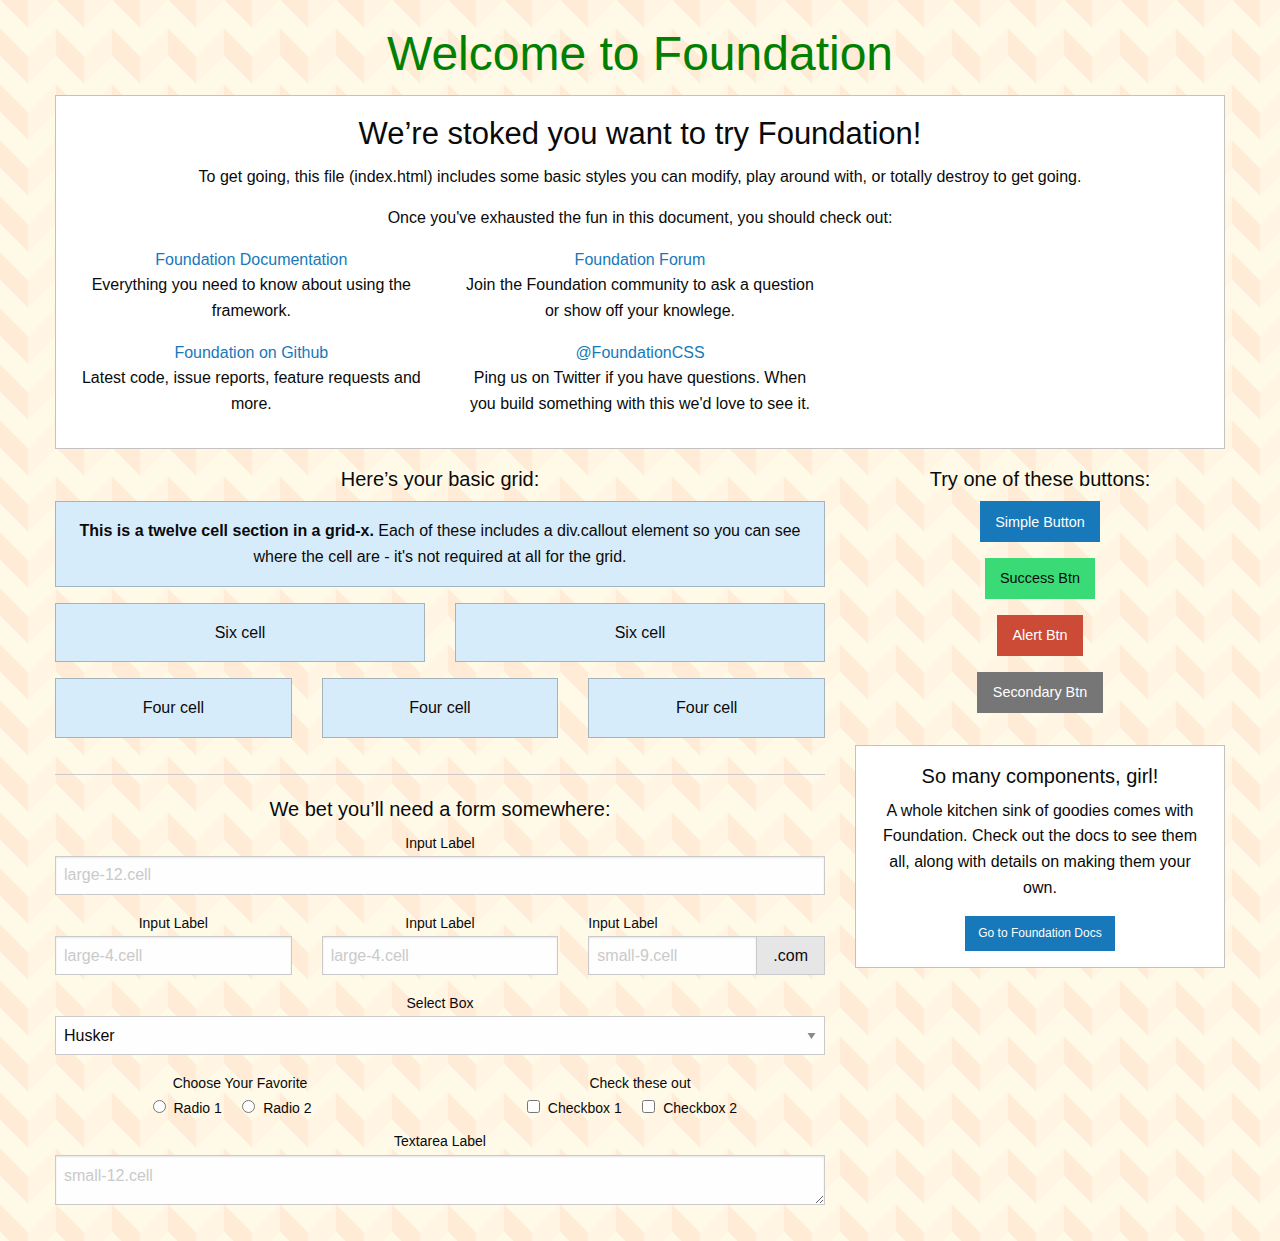
<file: css/index.html>
<!doctype html>
<html class="no-js" lang="en" dir="ltr">
  <head>
    <meta charset="utf-8">
    <meta http-equiv="x-ua-compatible" content="ie=edge">
    <meta name="viewport" content="width=device-width, initial-scale=1.0">
    <title>Foundation for Sites</title>
    <link rel="stylesheet" href="foundation.css">
    <link rel="stylesheet" href="app.css">
  </head>
<body>

    <div class="grid-container">
      <div class="grid-x grid-padding-x">
        <div class="large-12 cell">
          <h1>Welcome to Foundation</h1>
        </div>
      </div>

      <div class="grid-x grid-padding-x">
        <div class="large-12 cell">
          <div class="callout">
            <h3>We&rsquo;re stoked you want to try Foundation! </h3>
            <p>To get going, this file (index.html) includes some basic styles you can modify, play around with, or totally destroy to get going.</p>
            <p>Once you've exhausted the fun in this document, you should check out:</p>
            <div class="grid-x grid-padding-x">
              <div class="large-4 medium-4 cell">
                <p><a href="https://get.foundation/sites/docs/">Foundation Documentation</a><br />Everything you need to know about using the framework.</p>
              </div>
              <div class="large-4 medium-4 cell">
                <p><a href="https://github.com/foundation/foundation-sites/discussions">Foundation Forum</a><br />Join the Foundation community to ask a question or show off your knowlege.</p>
              </div>
            </div>
            <div class="grid-x grid-padding-x">
              <div class="large-4 medium-4 medium-push-2 cell">
                <p><a href="https://github.com/foundation/foundation-sites">Foundation on Github</a><br />Latest code, issue reports, feature requests and more.</p>
              </div>
              <div class="large-4 medium-4 medium-pull-2 cell">
                <p><a href="https://twitter.com/FoundationCSS">@FoundationCSS</a><br />Ping us on Twitter if you have questions. When you build something with this we'd love to see it.</p>
              </div>
            </div>
          </div>
        </div>
      </div>

      <div class="grid-x grid-padding-x">
        <div class="large-8 medium-8 cell">
          <h5>Here&rsquo;s your basic grid:</h5>
          <!-- Grid Example -->

          <div class="grid-x grid-padding-x">
            <div class="large-12 cell">
              <div class="primary callout">
                <p><strong>This is a twelve cell section in a grid-x.</strong> Each of these includes a div.callout element so you can see where the cell are - it's not required at all for the grid.</p>
              </div>
            </div>
          </div>
          <div class="grid-x grid-padding-x">
            <div class="large-6 medium-6 cell">
              <div class="primary callout">
                <p>Six cell</p>
              </div>
            </div>
            <div class="large-6 medium-6 cell">
              <div class="primary callout">
                <p>Six cell</p>
              </div>
            </div>
          </div>
          <div class="grid-x grid-padding-x">
            <div class="large-4 medium-4 small-4 cell">
              <div class="primary callout">
                <p>Four cell</p>
              </div>
            </div>
            <div class="large-4 medium-4 small-4 cell">
              <div class="primary callout">
                <p>Four cell</p>
              </div>
            </div>
            <div class="large-4 medium-4 small-4 cell">
              <div class="primary callout">
                <p>Four cell</p>
              </div>
            </div>
          </div>

          <hr />

          <h5>We bet you&rsquo;ll need a form somewhere:</h5>
          <form>
            <div class="grid-x grid-padding-x">
              <div class="large-12 cell">
                <label>Input Label</label>
                <input type="text" placeholder="large-12.cell" />
              </div>
            </div>
            <div class="grid-x grid-padding-x">
              <div class="large-4 medium-4 cell">
                <label>Input Label</label>
                <input type="text" placeholder="large-4.cell" />
              </div>
              <div class="large-4 medium-4 cell">
                <label>Input Label</label>
                <input type="text" placeholder="large-4.cell" />
              </div>
              <div class="large-4 medium-4 cell">
                <div class="grid-x">
                  <label>Input Label</label>
                  <div class="input-group">
                    <input type="text" placeholder="small-9.cell" class="input-group-field" />
                    <span class="input-group-label">.com</span>
                  </div>
                </div>
              </div>
            </div>
            <div class="grid-x grid-padding-x">
              <div class="large-12 cell">
                <label>Select Box</label>
                <select>
                  <option value="husker">Husker</option>
                  <option value="starbuck">Starbuck</option>
                  <option value="hotdog">Hot Dog</option>
                  <option value="apollo">Apollo</option>
                </select>
              </div>
            </div>
            <div class="grid-x grid-padding-x">
              <div class="large-6 medium-6 cell">
                <label>Choose Your Favorite</label>
                <input type="radio" name="pokemon" value="Red" id="pokemonRed"><label for="pokemonRed">Radio 1</label>
                <input type="radio" name="pokemon" value="Blue" id="pokemonBlue"><label for="pokemonBlue">Radio 2</label>
              </div>
              <div class="large-6 medium-6 cell">
                <label>Check these out</label>
                <input id="checkbox1" type="checkbox"><label for="checkbox1">Checkbox 1</label>
                <input id="checkbox2" type="checkbox"><label for="checkbox2">Checkbox 2</label>
              </div>
            </div>
            <div class="grid-x grid-padding-x">
              <div class="large-12 cell">
                <label>Textarea Label</label>
                <textarea placeholder="small-12.cell"></textarea>
              </div>
            </div>
          </form>
        </div>

        <div class="large-4 medium-4 cell">
          <h5>Try one of these buttons:</h5>
          <p><a href="#" class="button">Simple Button</a><br/>
            <a href="#" class="success button">Success Btn</a><br/>
            <a href="#" class="alert button">Alert Btn</a><br/>
            <a href="#" class="secondary button">Secondary Btn</a></p>
          <div class="callout">
            <h5>So many components, girl!</h5>
            <p>A whole kitchen sink of goodies comes with Foundation. Check out the docs to see them all, along with details on making them your own.</p>
            <a href="https://get.foundation/sites/docs/" class="small button">Go to Foundation Docs</a>
          </div>
        </div>
      </div>
    </div>


    <script src="../js/vendor/jquery.js"></script>
    <script src="../js/vendor/what-input.js"></script>
    <script src="../js/vendor/foundation.js"></script>
    <script src="../js/app.js"></script>
  </body>
</html>
</file>
<file: css/app.css>
body {
    margin: 0;
    padding: 20px;
    text-align: center;
    background-color: white;
    opacity: 1;
    background: linear-gradient(135deg, #ffebd655 25%, transparent 25%) -28px 0/ 56px 56px, linear-gradient(225deg, #ffebd6 25%, transparent 25%) -28px 0/ 56px 56px, linear-gradient(315deg, #ffebd655 25%, transparent 25%) 0px 0/ 56px 56px, linear-gradient(45deg, #ffebd6 25%, #fffae8 25%) 0px 0/ 56px 56px;

}
h1 {
    color: green;
}
.form {
    max-width: 500px;
    margin: auto;
    margin-top: 20px;
    text-align: left;
}
section {
    margin: auto;
}
#journal, #grandlivre {
    margin: auto;
    margin-top: 30px;
}
.compte {
    background-color: rgba(228, 143, 46, 0.404);
    max-width: 80%;
    margin: 10px;
    padding: 10px;
    text-align: center;
    display: inline-block;
    border: solid 1px;
}
.compte div.titreCompte {
    text-align: center;
    font-weight: bold;
}
.compte table tr td {
    width: 20%;
}
.table {
    background-color: rgba(0, 255, 255, 0.404);
    max-width: 90%;
    margin: auto;
    padding: 10px;
}
.table div tr, .table tr {
    display: flex;
    justify-content: space-between;
}
td {
    padding: 5px;
}
</file>
